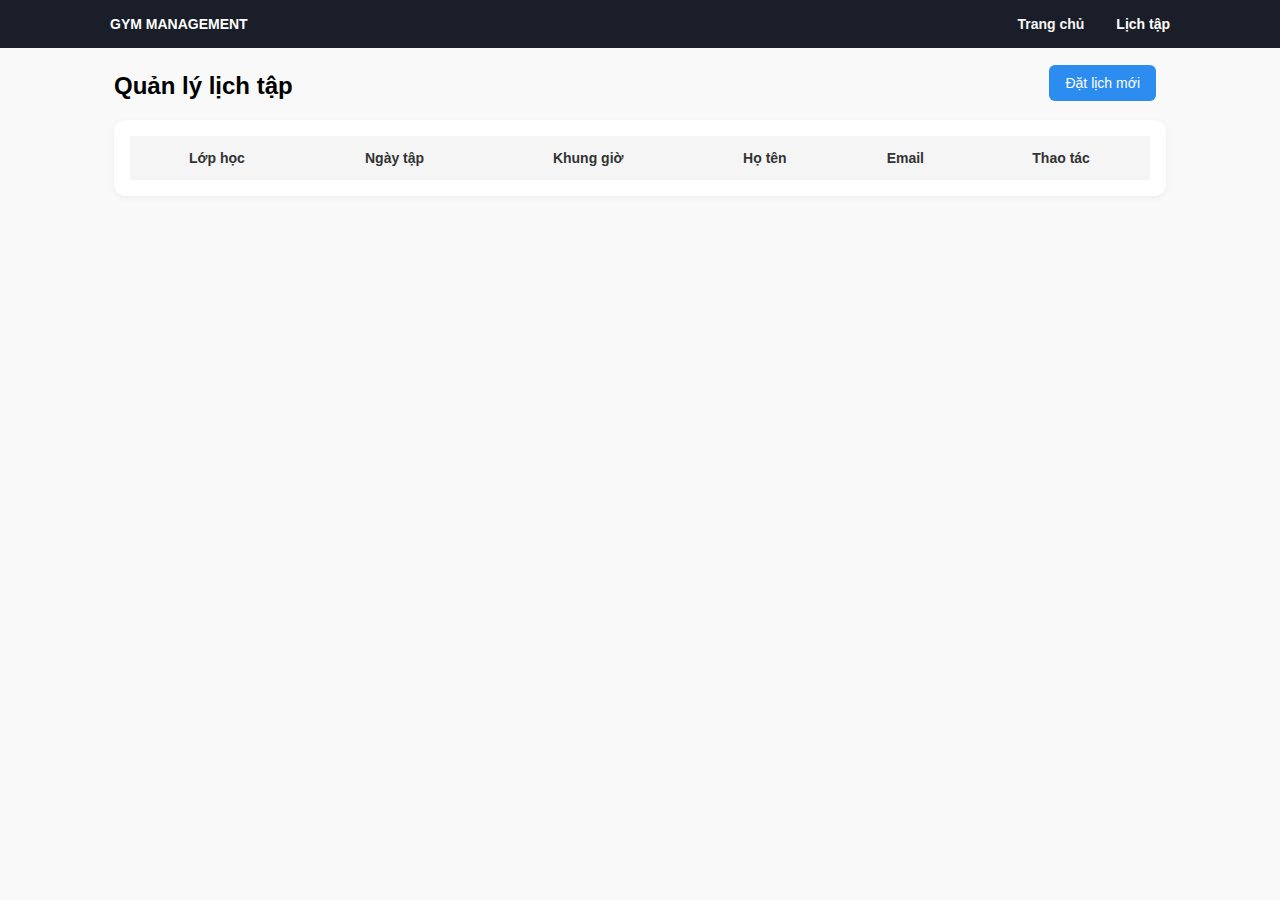
<file: booking page/index.html>
<!DOCTYPE html>
<html lang="vi">

<head>
    <meta charset="UTF-8">
    <meta name="viewport" content="width=device-width, initial-scale=1.0">
    <title>Quản lý lịch tập</title>
    <link rel="stylesheet" href="style.css">
</head>

<body>
    <nav>
        <div class="container">
            <p>GYM MANAGEMENT</p>
            <div class="navLinks">
                <p><a href="../home/index.html">Trang chủ</a></p>
                <p id="user_name"></p>
                <p>Lịch tập</p>
            </div>
        </div>
    </nav>

    <div class="container" id ="form_table">
        <h2>Quản lý lịch tập</h2>
        <button id="booking" onclick="showForm()">Đặt lịch mới</button>
        <div class="list">
            <table>
                <thead>
                    <tr>
                        <th>Lớp học</th>
                        <th>Ngày tập</th>
                        <th>Khung giờ</th>
                        <th>Họ tên</th>
                        <th>Email</th>
                        <th colspan="2">Thao tác</th>
                    </tr>
                </thead>
                <tbody>
                    
                    <!-- Dữ liệu sẽ được thêm vào đây -->
                </tbody>
            </table>
        </div>
        <footer>
            
        </footer>
    </div>
    <div id="overlay" style="display: none">
        <form id="buttonId">
            <h3>Đặt lịch mới</h3>
            <label for="class">Lớp học</label>
            <select id="class" required>
                <option>Chọn lớp học</option>
                <option value="Gym">Gym</option>
                <option value="Yoga">Yoga</option>
                <option value="Zumba">Zumba</option>
            </select>
            <label for="date">Ngày tập</label>
            <input type="date" id="date" required>
            <label for="time">Khung giờ</label>
            <select id="time" required>
                <option>Chọn khung giờ</option>
                <option value="6h-7h">6h-7h</option>
                <option value="7h-8h">7h-8h</option>
                <option value="8h-9h">8h-9h</option>
            </select>
            <label for="name">Họ tên</label>
            <input type="text" id="name" required>
            <label for="email">Email</label>
            <input type="email" id="email" required>
            <div style="display: flex; gap: 12px; justify-content: flex-end;">
                <button onclick="hide_form(event)">Hủy</button>
                <button id="change" onclick="inputDatabase(event)">Lưu</button>
            </div>
        </form>
    </div>
    <div id="modal_overlay" class="overlay" style="display: none">
        <div class="modal_delete">
          <p>Bạn có muốn xóa ?</p>
          <div id="btn">
            <button onclick="hideDelete()">Hủy</button>
            <button onclick="delete_index()">Có</button>
          </div>
        </div>
      </div>
      
    <script src="main.js"></script>
</body>

</html>
</file>
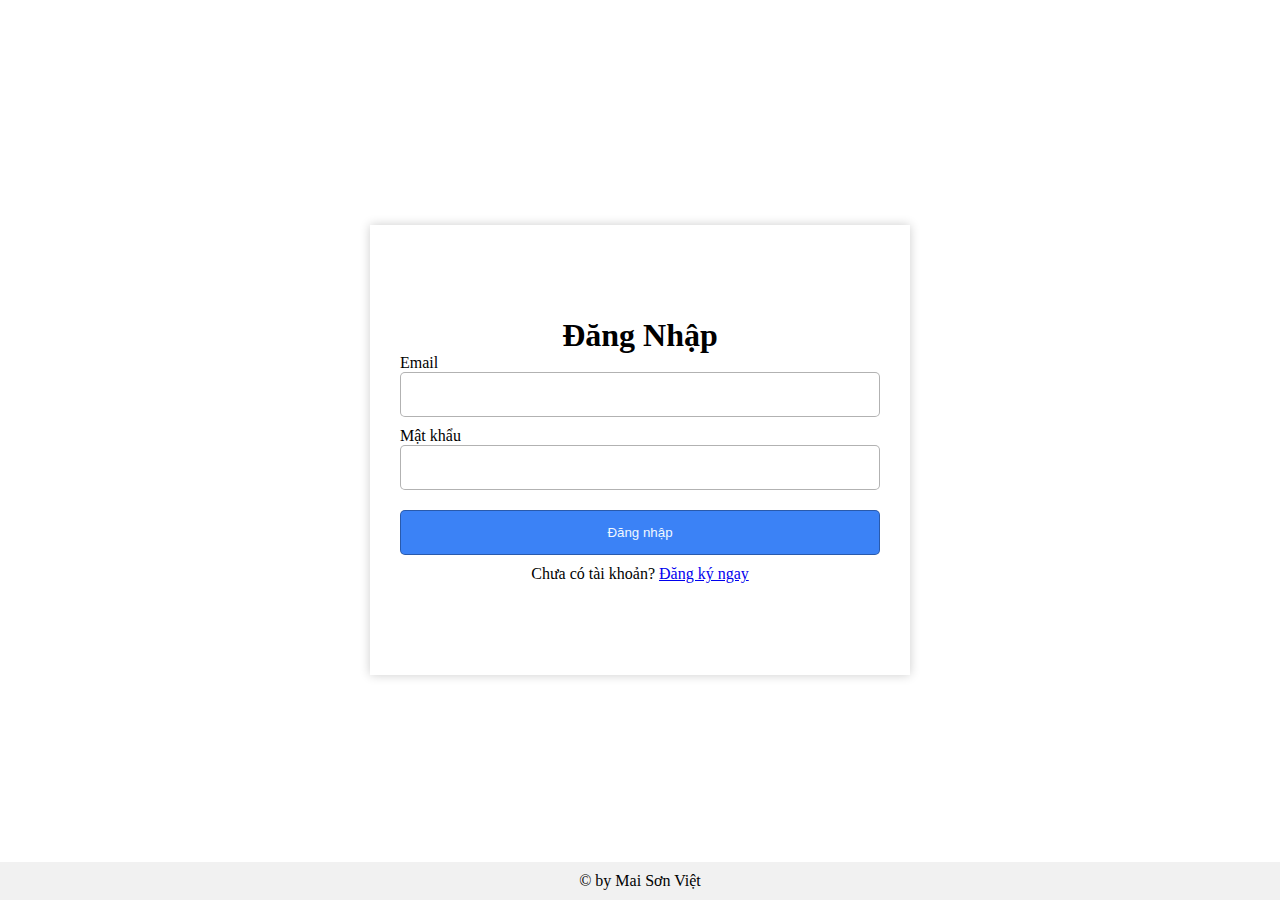
<file: home/index.html>
<!DOCTYPE html>
<html lang="en">

<head>
  <meta charset="UTF-8" />
  <meta name="viewport" content="width=device-width, initial-scale=1.0" />
  <title>Gym Management</title>
  <link rel="stylesheet" href="style.css" />
  <link rel="stylesheet" href="https://cdnjs.cloudflare.com/ajax/libs/font-awesome/6.7.2/css/all.min.css" />
</head>

<body>
  <nav>
    <div class="container">
      <p>GYM MANAGEMENT</p>
      <div class="navLinks">
        <p>Trang chủ</p>
        <p>Lịch tập</p>
        <p id ="name"></p>
      </div>
    </div>
  </nav>

  <div class="relative">
    <img src="banner.png" />
    <div class="absolute">
      <h2>Welcome to Our Gym</h2>
      <h3>Transform Your Body, Transform Your Life</h3>
      <button><a href="../booking page/index.html">Bắt đầu ngay</a></button>
    </div>
  </div>

  <div class="container">
    <h2 class="popular-title">Các lớp học phổ biến</h2>
    <div class="class-wrapper">
      <div class="class_gym">
        <img src="class1.jpg" />
        <div class="content">
          <h3>Gym</h3>
          <p>Tập luyện với các thiết bị hiện đại</p>
          <button>Đặt lịch</button>
        </div>
      </div>
      <div class="class_gym">
        <img src="class2.jpg" />
        <div class="content">
          <h3>Yoga</h3>
          <p>Thư giãn và cân bằng tâm trí</p>
          <button>Đặt lịch</button>
        </div>
      </div>
      <div class="class_gym">
        <img src="class3.png" />
        <div class="content">
          <h3>Zumba</h3>
          <p>Đốt cháy calories với những giai điệu nhảy sôi động</p>
          <button>Đặt lịch</button>
        </div>
      </div>
    </div>
  </div>

  <button onclick="logout()">ĐĂNG XUẤT</button>

  <footer>
    <div class="container">
      <div class="grid">
        <div class="child">
          <div class="title">
            <h3>Về chúng tôi</h3>
          </div>
          <p>Gym Management - Nơi bắt đầu hành fitness của mình với các trang thiết bị hiện đại và đội ngũ huấn luyện viên chuyên nghiệp. </p>
        </div>
        <div class="child">
          <div class="title">
            <h3>Liên hệ</h3>
          </div>
          <p>Email: contact@gym.com</p>
          <p>Phone: (123) 456-7890</p>
          <p>Địa chỉ: 123 Đường ABC, Thành phố XYZ</p>
        </div>
        <div class="child">
          <h3>Theo dõi chúng tôi</h3>
          <div class="social-media">
            <p><i class="fa-brands fa-facebook"></i> Facebook</p>
            <p><i class="fa-brands fa-instagram"></i> Instagram</p>
            <p><i class="fa-brands fa-x-twitter"></i> Twitter</p>
          </div>
        </div>
      </div>
      <div class="copyright">
        <p>&copy; 2024 Gym Management. All rights reserved.</p>
      </div>
    </div>
  </footer>
  <script src="main.js"></script>
</body>

</html>
</file>
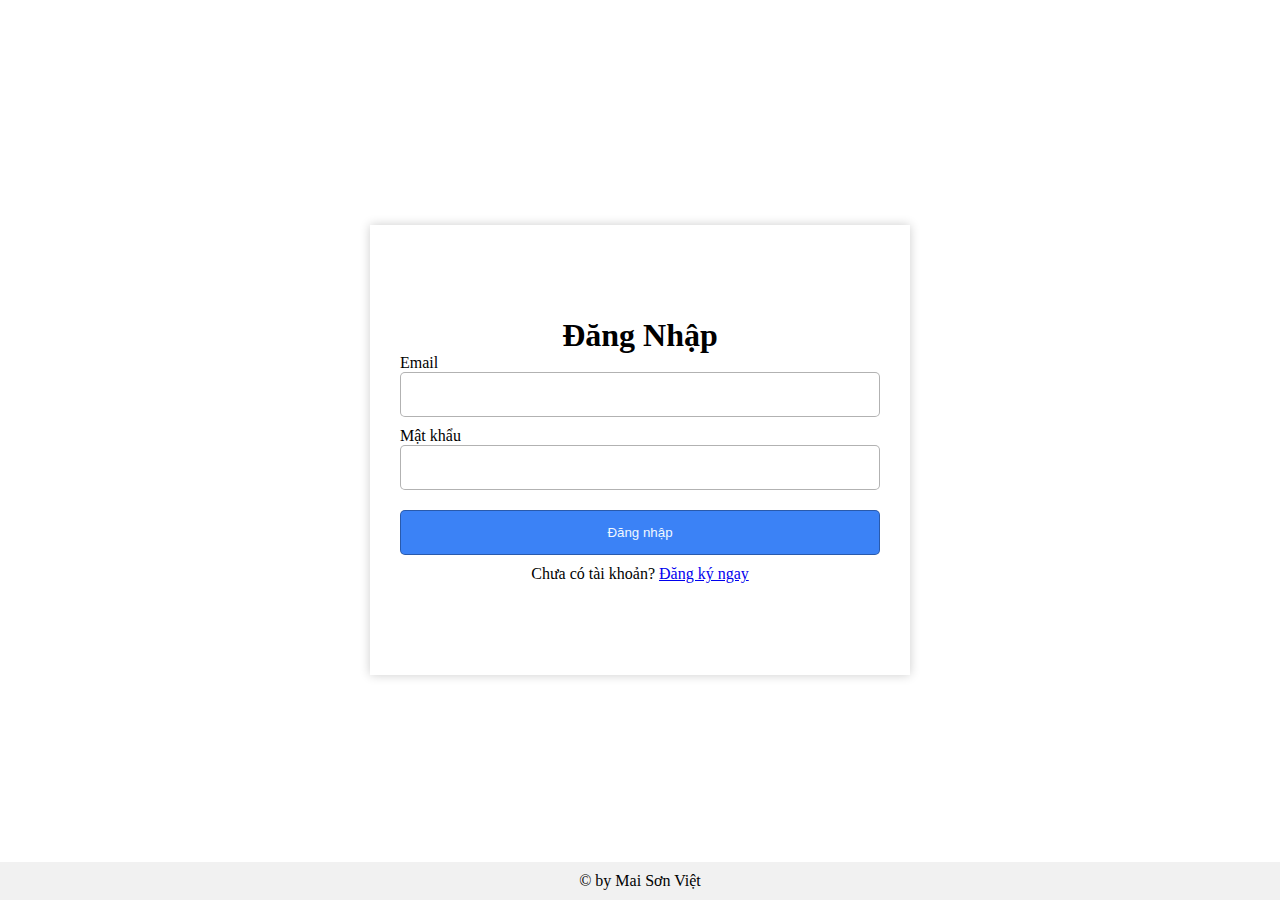
<file: loggin/index.html>
<!DOCTYPE html>
<html lang="en">
<head>
    <meta charset="UTF-8">
    <meta name="viewport" content="width=device-width, initial-scale=1.0">
    <title>Document</title>
    <link rel="stylesheet" href="style.css">
</head>
<body>
    <form onsubmit="check_login(event)">
        <h1>Đăng Nhập</h1>
        <label for="email">Email</label>
        <input type="email" id="email" required>
        <label for="password">Mật khẩu</label>
        <input type="password" id="password" required>
        <button>Đăng nhập</button>
        <p>Chưa có tài khoản? <a href="../register/index.html">Đăng ký ngay</a></p>
    </form>
    <footer>
        &copy by Mai Sơn Việt
    </footer>
    <script src="main.js"></script>
</body>
</html>
</file>
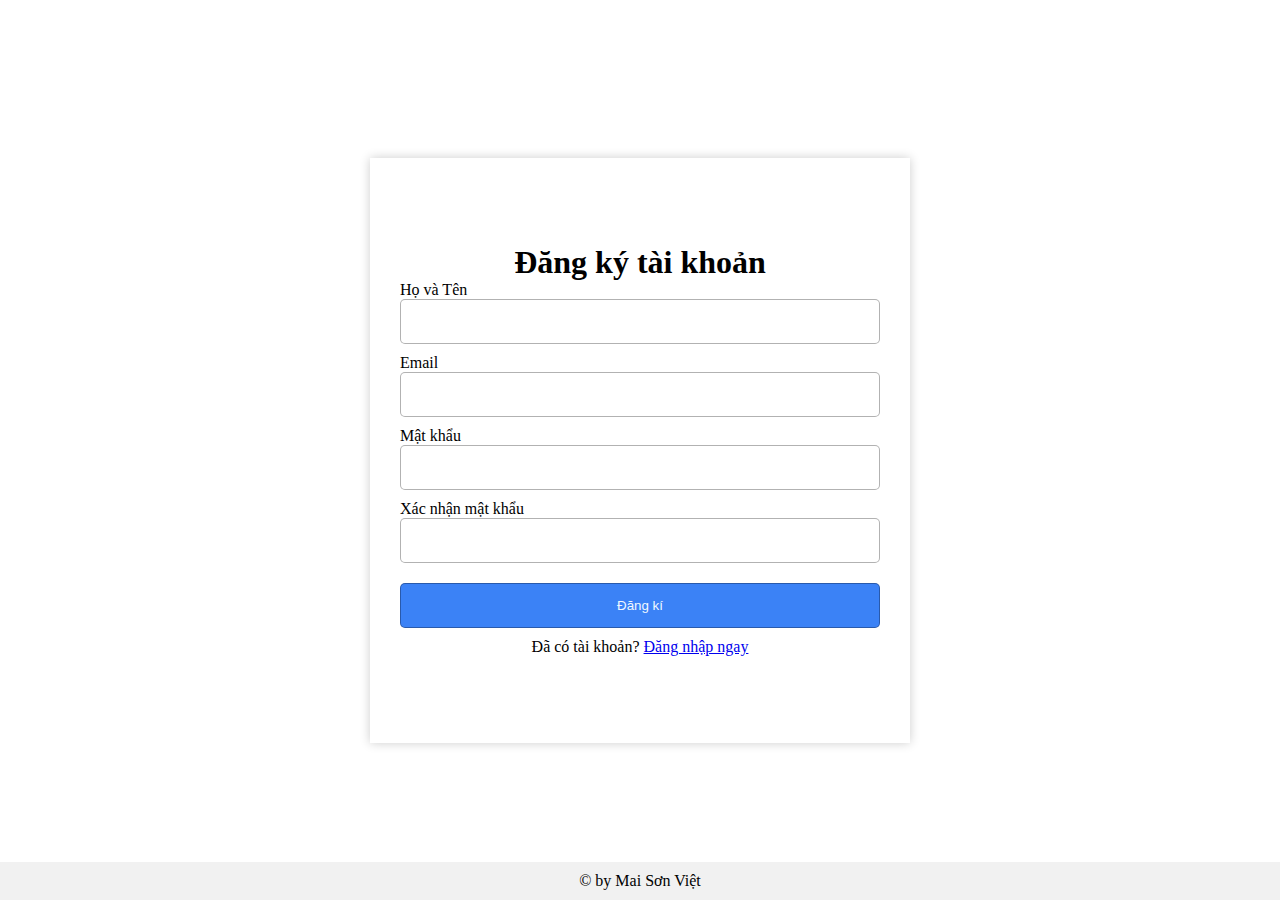
<file: register/index.html>
<!DOCTYPE html>
<html lang="en">
<head>
    <meta charset="UTF-8">
    <meta name="viewport" content="width=device-width, initial-scale=1.0">
    <title>Document</title>
    <link href="https://cdn.jsdelivr.net/npm/bootstrap@5.3.5/dist/css/bootstrap.min.css" rel="stylesheet" integrity="sha384-SgOJa3DmI69IUzQ2PVdRZhwQ+dy64/BUtbMJw1MZ8t5HZApcHrRKUc4W0kG879m7" crossorigin="anonymous">
    <link rel="stylesheet" href="style.css">
</head>
<body>
    <form onsubmit="check_register(event)">
        <h1>Đăng ký tài khoản</h1>
        <label for="username">Họ và Tên</label>
        <input type="text" id="username" required>
        <label for="email">Email</label>
        <input type="email" id="email" required>
        <label for="password">Mật khẩu</label>
        <input type="password" id="password" required>
        <label for="comfirm-password">Xác nhận mật khẩu</label>
        <input type="password" id="confirm-password" required>
        <button>Đăng kí</button>
        <p>Đã có tài khoản? <a href="../loggin/index.html">Đăng nhập ngay</a></p>
    </form>
    <footer>
        &copy by Mai Sơn Việt
    </footer>
    <script src="main.js"></script>
</body>
</html>
</file>
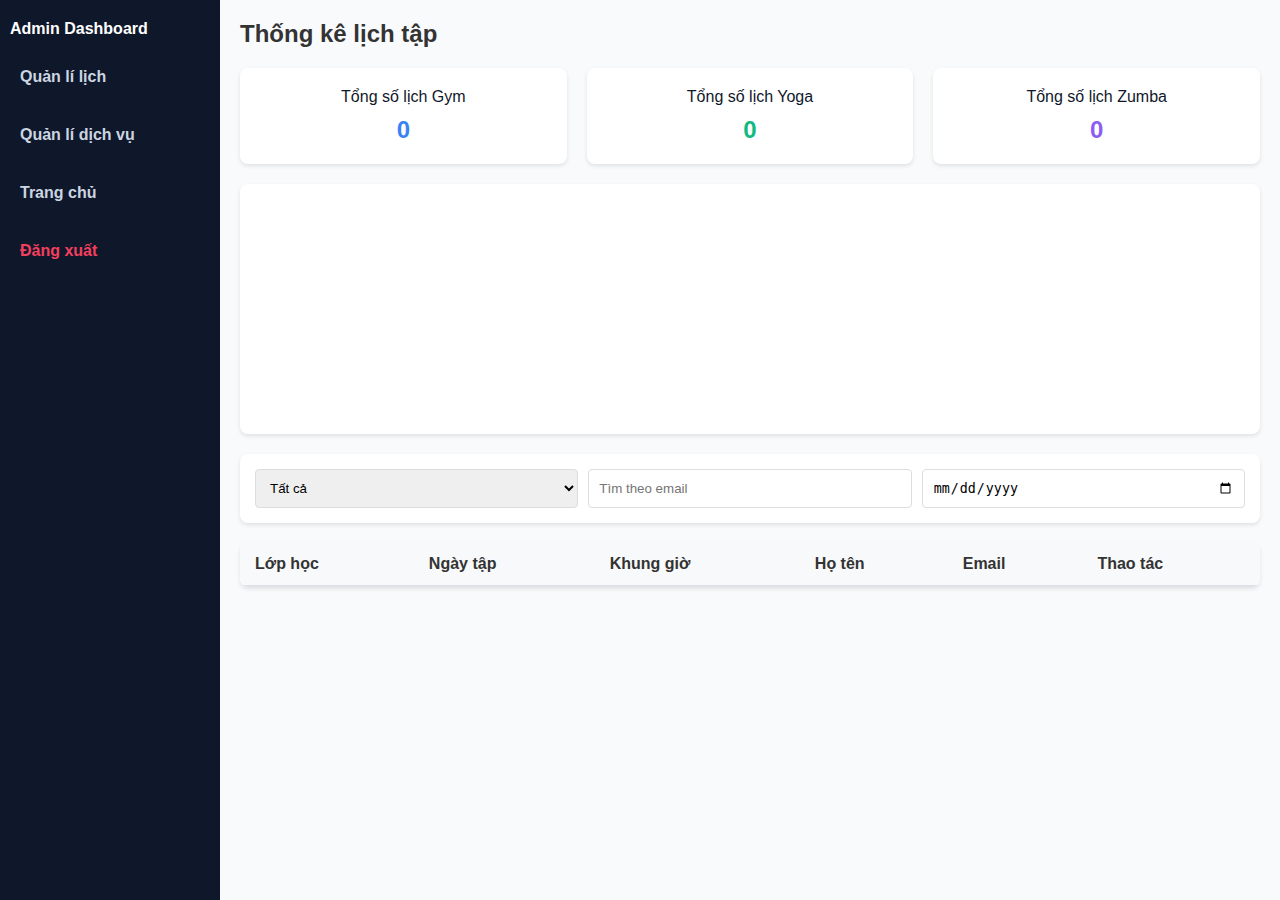
<file: admin/admin_service/index.html>
<!DOCTYPE html>
<html lang="en">
<head>
    <meta charset="UTF-8">
    <meta name="viewport" content="width=device-width, initial-scale=1.0">
    <title>Quản lý Dịch vụ</title>
    <link rel="stylesheet" href="style.css">
</head>
<body>
    <div class="admin-layout">
        <div class="sidebar">
            <div class="sidebar-top">
                Admin Dashboard
                <a href="../admin_service/index.html">
                    <div class="navLinks">Quản lí lịch</div>
                </a>
                <a href="../admin_statistics/index.html">
                    <div class="navLinks">Quản lí dịch vụ</div>
                </a>
                <a href="/home/index.html">
                    <div class="navLinks">Trang chủ</div>
                </a>
                <div class="logout" onclick="logout()">Đăng xuất</div>
            </div>
        </div>
        <div class="main-content">
            <h2>Thống kê lịch tập</h2>
            <div class="stats-cards">
                <div class="stat-card">Tổng số lịch Gym<br><span class="stat-gym">0</span></div>
                <div class="stat-card">Tổng số lịch Yoga<br><span class="stat-yoga">0</span></div>
                <div class="stat-card">Tổng số lịch Zumba<br><span class="stat-zumba">0</span></div>
            </div>
            <div class="chart-placeholder">
                <!-- Biểu đồ sẽ được tích hợp ở đây -->
                
            </div>
            <div class="filter-section">
                <select id="classFilter">
                  <option>Tất cả</option>
                  <option>Gym</option>
                  <option>Yoga</option>
                  <option>Zumba</option>
                </select>
                <input type="text" id="emailFilter" placeholder="Tìm theo email">
                <input type="date" id="dateFilter">
              </div>
              
            <table class="data-table">
                <thead>
                    <tr>
                        <th>Lớp học</th>
                        <th>Ngày tập</th>
                        <th>Khung giờ</th>
                        <th>Họ tên</th>
                        <th>Email</th>
                        <th>Thao tác</th>
                    </tr>
                </thead>
                <tbody>
                    
                </tbody>
            </table>
        </div>
        <div id="overlay" style="display: none">
            <form id="buttonId" onsubmit="inputDatabase(event)">
                <h3>Đặt lịch mới</h3>
                <label for="class">Lớp học</label>
                <select id="class" required>
                    <option>Chọn lớp học</option>
                    <option value="Gym">Gym</option>
                    <option value="Yoga">Yoga</option>
                    <option value="Zumba">Zumba</option>
                </select>
                <label for="date">Ngày tập</label>
                <input type="date" id="date" required>
                <label for="time">Khung giờ</label>
                <select id="time" required>
                    <option>Chọn khung giờ</option>
                    <option value="6h-7h">6h-7h</option>
                    <option value="7h-8h">7h-8h</option>
                    <option value="8h-9h">8h-9h</option>
                </select>
                <label for="name">Họ tên</label>
                <input type="text" id="name" required>
                <label for="email">Email</label>
                <input type="email" id="email" required>
                <div style="display: flex; gap: 12px; justify-content: flex-end;">
                    <button onclick="hide_form(event)">Hủy</button>
                    <button type="submit" id="change">Lưu</button>
                </div>
            </form>
        </div>
    <script src="main.js"></script>
</body>
</html>
</file>
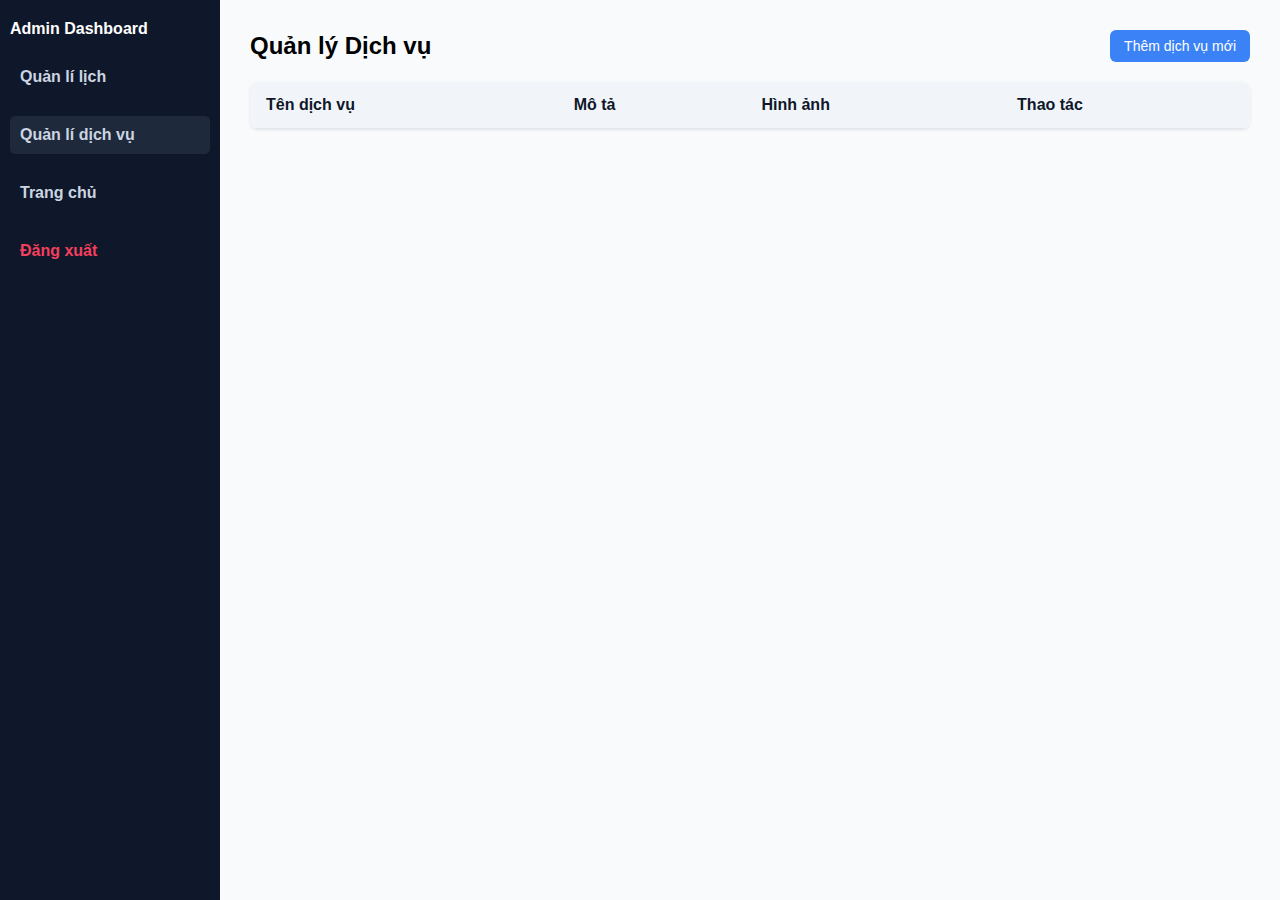
<file: admin/admin_statistics/index.html>
<!DOCTYPE html>
<html lang="en">
<head>
  <meta charset="UTF-8" />
  <meta name="viewport" content="width=device-width, initial-scale=1.0"/>
  <title>Quản lý Dịch vụ</title>
  <link rel="stylesheet" href="style.css" />
</head>
<body>
  <div class="admin-layout">
    <div class="sidebar">
      <div class="sidebar-top">
        Admin Dashboard
        <a href="../admin_service/index.html">
          <div class="navLinks">Quản lí lịch</div>
        </a>
        <a href="../admin_statistics/index.html">
          <div class="navLinks active">Quản lí dịch vụ</div>
        </a>
        <a href="/home/index.html">
          <div class="navLinks">Trang chủ</div>
        </a>
        <div class="logout" onclick="logout()">Đăng xuất</div>
      </div>
    </div>

    <div class="main-content">
      <div class="header">
        <h2>Quản lý Dịch vụ</h2>
        <button class="add-btn">Thêm dịch vụ mới</button>
      </div>
      <table class="service-table">
        <thead>
          <tr>
            <th>Tên dịch vụ</th>
            <th>Mô tả</th>
            <th>Hình ảnh</th>
            <th colspan="2">Thao tác</th>
          </tr>
        </thead>
        <tbody></tbody>
      </table>
    </div>
  </div>

  <!-- Modal Thêm/Sửa -->
  <div class="modal service-modal hidden">
    <div class="modal-content">
      <h3 class="modal-title">Thêm dịch vụ mới</h3>
      <input type="text" id="serviceName" placeholder="Tên dịch vụ" />
      <textarea id="serviceDesc" placeholder="Mô tả dịch vụ"></textarea>
      <input type="text" id="serviceImage" placeholder="Đường link online" />
      <div class="modal-actions">
        <button id="saveServiceBtn">Lưu</button>
        <button class="close-modal">Hủy</button>
      </div>
    </div>
  </div>

  <!-- Modal Xác nhận Xóa -->
  <div class="modal confirm-modal hidden">
    <div class="modal-content">
      <p>Bạn có chắc chắn muốn xóa dịch vụ này không?</p>
      <div class="modal-actions">
        <button id="confirmDelete">Xóa</button>
        <button class="close-modal">Hủy</button>
      </div>
    </div>
  </div>

  <script src="main.js"></script>
</body>
</html>
</file>
<file: booking page/style.css>
* {
  margin: 0;
  padding: 0;
  box-sizing: border-box;
  font-family: Arial, sans-serif;
}

body {
  width: 100%;
  height: auto;
  background-color: #f9f9f9;
}

/* Container chính */
.container {
  max-width: 1100px;
  margin: auto;
  padding: 24px;
}

/* Navbar */
nav {
  background-color: #1a1e29;
  padding: 16px 0;
  border-bottom: none;
}

nav .container {
  display: flex;
  justify-content: space-between;
  align-items: center;
  padding: 0 20px;
}

nav p {
  color: white;
  font-weight: bold;
  font-size: 14px;
}

.navLinks {
  display: flex;
  gap: 16px;
}

.navLinks p {
  color: white;
  cursor: pointer;
  font-size: 14px;
}

a {
  text-decoration: none;
  color: #f5f5f5;
}

/* Header + nút */
.container h2 {
  font-size: 24px;
  font-weight: bold;
  margin-bottom: 20px;
  color: #000;
}

#booking {
  background-color: #2d8cf0;
  color: white;
  border: none;
  padding: 10px 16px;
  border-radius: 6px;
  cursor: pointer;
  font-size: 14px;
  float: right;
  margin-top: -55px;
}

/* Danh sách bảng */
.list {
  background-color: #ffffff;
  border-radius: 12px;
  padding: 16px;
  margin-top: 20px;
  box-shadow: 0 2px 6px rgba(0, 0, 0, 0.05);
}

table {
  width: 100%;
  border-collapse: separate;
  border-spacing: 0;
  text-align: center;
}

table thead {
  background-color: #f5f5f5;
  border-radius: 8px;
}

table th {
  padding: 14px 12px;
  font-weight: 600;
  font-size: 14px;
  color: #333;
  text-align: center;
}

button {
  background-color: #2d8cf0;
  color: white;
  border: none;
  padding: 10px 16px;
  border-radius: 6px;
  margin: 10px;
}

table td {
  padding: 14px 12px;
  font-size: 14px;
  color: #333;
}

footer {
  text-align: center;
}

/* Overlay nền xám mờ */
#overlay {
  display: none;
  position: fixed;
  top: 0;
  left: 0;
  width: 100%;
  height: 100%;
  background-color: rgba(87, 83, 83, 0.6); /* nền mờ */
  backdrop-filter: blur(2px); /* làm mờ nền */
  z-index: 999;
  display: flex;
  align-items: center;
  justify-content: center;
}

#modal_overlay {
  display:none;
  position: fixed;
  top: 0;
  left: 0;
  width: 100%;
  height: 100%;
  background-color: rgba(87, 83, 83, 0.6);
  backdrop-filter: blur(2px);
  z-index: 999;
  display: flex;
  text-align: center;
  align-items: center;
  justify-content: center;
}

.modal_delete {
  background-color: white;
  padding: 24px;
  border-radius: 12px;
  box-shadow: 0 4px 12px rgba(0, 0, 0, 0.1);
  width: 300px;
  font-size: 16px;
}
#btn{
  justify-content: center;
}

/* Form đặt lịch */
#buttonId {
  background-color: white;
  color: black;
  border-radius: 12px;
  padding: 24px;
  width: 400px;
  display: flex;
  flex-direction: column;
  gap: 12px;
  box-shadow: 0 4px 12px rgba(0, 0, 0, 0.1);
}

#buttonId h3 {
  margin-bottom: 10px;
  font-size: 20px;
  text-align: center;
}

/* Input và select trong form */
#buttonId label {
  font-weight: bold;
  font-size: 14px;
}

#buttonId select,
#buttonId input {
  padding: 8px;
  border: 1px solid #ccc;
  border-radius: 6px;
  font-size: 14px;
}

/* Nút trong form */
#buttonId button {
  padding: 10px 16px;
  font-size: 14px;
  border-radius: 6px;
  border: none;
  cursor: pointer;
}

#buttonId button[type="submit"] {
  background-color: #2d8cf0;
  color: white;
}
</file>
<file: loggin/style.css>
* {
    margin: 0;
    padding: 0;
    box-sizing: border-box;
  }
  
body{
    height: 100vh;
    display: flex;
    justify-content: center;
    align-items: center;
    form{
        display:flex;
        flex-direction:column;
        justify-content:center;
        width:60vh;
        height: 50vh;
        padding:30px;
        box-shadow: 0px 0px 10px 0px rgba(0,0,0,0.2);
    }
    button{
        border-radius: 5px;
        height: 5vh;
        width: 100%;
        margin: 10px 0px;
        background-color: rgb(59, 130, 246);
        color:aliceblue;
        border:1px solid rgb(0, 0, 0,0.3);
    }
    input{
        margin-bottom: 10px;
        height:5vh;
        width:100%;
        border-radius: 5px;
        border:1px solid rgb(0, 0, 0,0.3);
    }
    h1,p{
        text-align: center;
    }
    footer{
        position: absolute;
        bottom: 0;
        left: 0;
        right: 0;
        text-align: center;
        padding: 10px;
        background-color: #f1f1f1;
    }
}
</file>
<file: register/style.css>
* {
    margin: 0;
    padding: 0;
    box-sizing: border-box;
  }
  
body{
    height: 100vh;
    display: flex;
    justify-content: center;
    align-items: center;
    form{
        display:flex;
        flex-direction:column;
        justify-content:center;
        width:60vh;
        height: 65vh;
        padding:30px;
        box-shadow: 0px 0px 10px 0px rgba(0,0,0,0.2);
    }
    button{
        border-radius: 5px;
        height: 5vh;
        width: 100%;
        margin: 10px 0px;
        background-color: rgb(59, 130, 246);
        color:aliceblue;
        border:1px solid rgb(0, 0, 0,0.3);
    }
    input{
        margin-bottom: 10px;
        height:5vh;
        width:100%;
        border-radius: 5px;
        border:1px solid rgb(0, 0, 0,0.3);
    }
    h1,p{
        text-align: center;
    }
    footer{
        position: absolute;
        bottom: 0;
        left: 0;
        right: 0;
        text-align: center;
        padding: 10px;
        background-color: #f1f1f1;
    }

}
</file>
<file: home/style.css>
/* RESET */
* {
    margin: 0;
    padding: 0;
    box-sizing: border-box;
  }
  
  body {
    font-family: Arial, sans-serif;
    background-color: #f3f4f6;
    color: #1f2937;
  }
  
  /* NAVIGATION */
  nav {
    background-color: #1f2937;
    color: #fff;
    padding: 20px 0;
  }
  
  nav .container {
    max-width: 1200px;
    margin: auto;
    padding: 0 20px;
    display: flex;
    justify-content: space-between;
    align-items: center;
  }
  
  .navLinks {
    display: flex;
    gap: 30px;
  }
  
  .navLinks p {
    cursor: pointer;
    transition: color 0.3s;
  }
  
  .navLinks p:hover {
    color: #60a5fa;
  }
  
  /* BANNER */
  .relative {
    position: relative;
  }
  
  .relative img {
    width: 100%;
    max-height: 500px;
    object-fit: cover;
  }
  
  .absolute {
    position: absolute;
    top: 50%;
    left: 50%;
    transform: translate(-50%, -50%);
    text-align: center;
    color: #fff;
  }
  
  .absolute h2 {
    font-size: 48px;
    font-weight: bold;
    margin-bottom: 10px;
  }
  
  .absolute h3 {
    font-size: 24px;
    margin-bottom: 20px;
  }
  
  .absolute button {
    background-color: #3b82f6;
    color: white;
    border: none;
    padding: 12px 24px;
    font-size: 16px;
    border-radius: 8px;
    cursor: pointer;
    transition: background-color 0.3s;
  }
  
  .absolute button:hover {
    background-color: #2563eb;
  }
  
  /* CONTAINER */
  .container {
    max-width: 1200px;
    margin: 40px auto;
    padding: 0 20px;
  }
  
  /* TITLE */
  .popular-title {
    text-align: center;
    font-size: 28px;
    font-weight: bold;
    margin-bottom: 30px;
  }
  
  /* CLASSES */
  .class-wrapper {
    display: flex;
    justify-content: space-between;
    flex-wrap: wrap;
    gap: 20px;
  }
  
  .class_gym {
    background-color: white;
    width: calc(33.333% - 13.33px);
    border-radius: 10px;
    box-shadow: 0 4px 10px rgba(0, 0, 0, 0.1);
    overflow: hidden;
    transition: transform 0.3s;
  }
  
  .class_gym:hover {
    transform: translateY(-5px);
  }
  
  .class_gym img {
    width: 100%;
    height: 200px;
    object-fit: cover;
  }
  
  .class_gym .content {
    padding: 20px;
  }
  
  .class_gym h3 {
    font-size: 20px;
    margin-bottom: 10px;
  }
  
  .class_gym p {
    font-size: 14px;
    margin-bottom: 15px;
  }
  
  .class_gym button {
    background-color: #3b82f6;
    color: white;
    border: none;
    padding: 8px 16px;
    border-radius: 6px;
    cursor: pointer;
    transition: background-color 0.3s;
  }
  
  .class_gym button:hover {
    background-color: #2563eb;
  }
  
  /* LOGOUT BUTTON */
  button[onclick="logout()"] {
    display: block;
    margin: 40px auto;
    background-color: #ef4444;
    color: white;
    border: none;
    padding: 12px 24px;
    font-size: 16px;
    border-radius: 6px;
    cursor: pointer;
    transition: background-color 0.3s;
  }
  
  a {
    text-decoration: none;
    color: #f5f5f5;
  }

  button[onclick="logout()"]:hover {
    background-color: #dc2626;
  }
  
  /* FOOTER */
  footer {
    background-color: #111827;
    color: white;
    padding: 40px 20px;
  }
  
  footer .container {
    max-width: 1200px;
    margin: auto;
  }
  
  footer .grid {
    display: grid;
    grid-template-columns: repeat(auto-fit, minmax(250px, 1fr));
    gap: 30px;
  }
  
  footer .title h3 {
    margin-bottom: 12px;
  }
  
  footer p {
    font-size: 14px;
    margin-bottom: 8px;
    line-height: 1.6;
  }
  
  footer .social-media p {
    display: flex;
    align-items: center;
    gap: 10px;
  }
  
  footer .copyright {
    margin-top: 30px;
    text-align: center;
    font-size: 14px;
    color: #9ca3af;
  }
</file>
<file: admin/admin_service/style.css>
/* Reset và cơ bản */
* {
    margin: 0;
    padding: 0;
    box-sizing: border-box;
}

body {
    font-family: Arial, sans-serif;
    background-color: #1e1e1e;
    height: 100vh;
    overflow: hidden;
}

html {
    scroll-behavior: smooth;
}

/* Layout */
.admin-layout {
    display: flex;
    height: 100vh;
}

/* Sidebar */
.sidebar {
    width: 220px;
    background-color: #0f172a;
    color: white;
    height: 100vh;
    padding: 20px 10px;
    display: flex;
    flex-direction: column;
    justify-content: space-between;
    font-weight: bold;
    position: sticky;
    top: 0;
    left: 0;
    overflow-y: auto;
}

.sidebar-top {
    display: flex;
    flex-direction: column;
    gap: 20px;
    flex-grow: 1;
    overflow-y: auto;
    padding-bottom: 20px;
}

.navLinks {
    background-color: transparent;
    padding: 10px;
    cursor: pointer;
    color: #cbd5e1;
    border-radius: 5px;
    transition: background-color 0.2s;
}

.navLinks:hover {
    background-color: #1e293b;
}

a {
    color: #cbd5e1;
    text-decoration: none;
}

.logout {
    color: #f43f5e;
    cursor: pointer;
    padding: 10px;
    border-radius: 5px;
}

/* Main content */
.main-content {
    flex: 1;
    padding: 20px;
    background-color: #f8fafc;
    color: #0f172a;
    overflow-y: auto;
    height: 100vh;
}

.main-content h2 {
    color: #333;
    margin-bottom: 20px;
    font-size: 24px;
    font-weight: 600;
}

/* Stats cards */
.stats-cards {
    display: flex;
    gap: 20px;
    margin-bottom: 20px;
}

.stat-card {
    background-color: white;
    border-radius: 8px;
    padding: 20px;
    flex: 1;
    box-shadow: 0 2px 4px rgba(0,0,0,0.1);
    text-align: center;
}

.stat-card span {
    display: block;
    font-size: 24px;
    font-weight: bold;
    margin-top: 10px;
}

.stat-gym {
    color: #3b82f6;
}

.stat-yoga {
    color: #10b981;
}

.stat-zumba {
    color: #8b5cf6;
}

/* Chart */
.chart-placeholder {
    background-color: white;
    padding: 20px;
    margin-bottom: 20px;
    border-radius: 8px;
    height: 250px;
    box-shadow: 0 2px 4px rgba(0,0,0,0.1);
    display: flex;
    justify-content: center;
    align-items: flex-end;
    gap: 40px;
}

.bar-gym {
    background-color: #3b82f6;
    width: 60px;
    border-radius: 5px 5px 0 0;
    transition: height 0.5s ease;
}

.bar-yoga {
    background-color: #10b981;
    width: 60px;
    border-radius: 5px 5px 0 0;
    transition: height 0.5s ease;
}

.bar-zumba {
    background-color: #8b5cf6;
    width: 60px;
    border-radius: 5px 5px 0 0;
    transition: height 0.5s ease;
}

/* Filter */
.filter-section {
    background-color: white;
    padding: 15px;
    border-radius: 8px;
    margin-bottom: 20px;
    box-shadow: 0 2px 4px rgba(0,0,0,0.1);
    display: flex;
    gap: 10px;
}

.filter-section select,
.filter-section input {
    padding: 10px;
    border: 1px solid #ddd;
    border-radius: 4px;
    flex: 1;
}

/* Table */
.data-table {
    width: 100%;
    border-collapse: collapse;
    background-color: white;
    border-radius: 8px;
    overflow: hidden;
    box-shadow: 0 2px 4px rgba(0,0,0,0.1);
}

.data-table th {
    background-color: #f8f9fa;
    padding: 12px 15px;
    text-align: left;
    font-weight: 600;
    color: #333;
    border-bottom: 2px solid #dee2e6;
    position: sticky;
    top: 0;
}

.data-table td {
    padding: 12px 15px;
    border-bottom: 1px solid #dee2e6;
    color: #555;
}

.data-table tr:last-child td {
    border-bottom: none;
}

/* Buttons */
.btn {
    padding: 6px 12px;
    border: none;
    border-radius: 4px;
    cursor: pointer;
    font-size: 14px;
    margin-right: 5px;
}

.btn-edit {
    background-color: #ffc107;
    color: #212529;
}

.btn-danger {
    background-color: #dc3545;
    color: white;
}

/* Pagination */
.pagination {
    display: flex;
    justify-content: center;
    margin-top: 20px;
    gap: 5px;
}

.page-btn {
    padding: 8px 12px;
    border: 1px solid #ddd;
    background-color: white;
    border-radius: 4px;
    cursor: pointer;
}

.page-btn.active {
    background-color: #3b82f6;
    color: white;
    border-color: #3b82f6;
}

.page-btn:hover:not(.active) {
    background-color: #f1f1f1;
}

/* Overlay form */
#overlay {
    position: fixed;
    top: 0;
    left: 0;
    right: 0;
    bottom: 0;
    background-color: rgba(0, 0, 0, 0.5);
    display: none;
    align-items: center;
    justify-content: center;
    z-index: 1000;
}

#buttonId {
    background-color: white;
    padding: 30px;
    border-radius: 8px;
    width: 450px;
    max-width: 90%;
    box-shadow: 0 4px 8px rgba(0,0,0,0.2);
}

#buttonId h3 {
    margin-bottom: 20px;
    color: #333;
    font-size: 20px;
}

#buttonId label {
    display: block;
    margin-bottom: 8px;
    font-weight: 600;
    color: #555;
}

#buttonId select,
#buttonId input {
    width: 100%;
    padding: 10px;
    margin-bottom: 20px;
    border: 1px solid #ddd;
    border-radius: 4px;
    font-size: 14px;
}

#buttonId button {
    padding: 10px 20px;
    border: none;
    border-radius: 4px;
    cursor: pointer;
    font-size: 14px;
    transition: background-color 0.2s;
}

#buttonId button[type="button"] {
    background-color: #f1f1f1;
    color: #333;
}

#buttonId button[type="submit"] {
    background-color: #3b82f6;
    color: white;
}

#buttonId button[type="button"]:hover {
    background-color: #e0e0e0;
}

#buttonId button[type="submit"]:hover {
    background-color: #2563eb;
}

/* Scrollbar */
::-webkit-scrollbar {
    width: 8px;
}

::-webkit-scrollbar-track {
    background: #f1f1f1;
    border-radius: 10px;
}

::-webkit-scrollbar-thumb {
    background: #c1c1c1;
    border-radius: 10px;
}

::-webkit-scrollbar-thumb:hover {
    background: #a8a8a8;
}
</file>
<file: admin/admin_statistics/style.css>
/* ===== BASE & RESET ===== */
* {
    margin: 0;
    padding: 0;
    box-sizing: border-box;
}

body {
    font-family: Arial, sans-serif;
    background-color: #1e1e1e;
}

a {
    color: #cbd5e1;
    text-decoration: none;
}

::placeholder {
    color: #999;
    opacity: 1;
}

/* ===== LAYOUT ===== */
.admin-layout {
    display: flex;
}

.sidebar {
    width: 220px;
    background-color: #0f172a;
    color: white;
    height: 100vh;
    padding: 20px 10px;
    display: flex;
    flex-direction: column;
    justify-content: space-between;
    font-weight: bold;
}

.main-content {
    flex: 1;
    background-color: #f8fafc;
    padding: 30px;
    min-height: 100vh;
}

/* ===== SIDEBAR COMPONENTS ===== */
.sidebar-top {
    display: flex;
    flex-direction: column;
    gap: 20px;
}

.navLinks {
    background-color: transparent;
    padding: 10px;
    cursor: pointer;
    color: #cbd5e1;
    border-radius: 5px;
    transition: background-color 0.2s;
}

.navLinks:hover,
.navLinks.active {
    background-color: #1e293b;
}

.navLinks.active {
    font-weight: bold;
}

.logout {
    color: #f43f5e;
    cursor: pointer;
    padding: 10px;
    border-radius: 5px;
}

/* ===== MAIN CONTENT ===== */
.header {
    display: flex;
    justify-content: space-between;
    align-items: center;
    margin-bottom: 20px;
}

.add-btn {
    background-color: #3b82f6;
    color: white;
    padding: 8px 14px;
    border: none;
    border-radius: 6px;
    cursor: pointer;
    font-size: 14px;
    transition: background-color 0.2s;
}

.add-btn:hover {
    background-color: #2563eb;
}

/* ===== TABLE STYLES ===== */
.service-table {
    width: 100%;
    border-collapse: collapse;
    background-color: white;
    border-radius: 8px;
    overflow: hidden;
    box-shadow: 0 1px 3px rgba(0, 0, 0, 0.1);
}

.service-table th,
.service-table td {
    padding: 14px 16px;
    border-bottom: 1px solid #e2e8f0;
    text-align: left;
}

.service-table th {
    background-color: #f1f5f9;
    font-weight: 600;
    color: #0f172a;
}

.service-table td:nth-last-child(2),
.service-table td:last-child {
    padding: 8px;
    text-align: center;
}
/* Thêm vào phần TABLE STYLES */
.service-table img {
    width: 50px;
    height: 50px;
    object-fit: cover;
    border-radius: 4px;
    display: block;
    margin: 0 auto;
}
/* ===== TABLE BUTTONS ===== */
.service-table .edit-btn,
.service-table .delete-btn {
    padding: 6px 12px;
    border-radius: 4px;
    font-size: 13px;
    cursor: pointer;
    border: none;
    margin: 2px;
    transition: all 0.2s;
    color: white;
}

.service-table .edit-btn {
    background-color: #f59e0b;
}

.service-table .edit-btn:hover {
    background-color: #d97706;
}

.service-table .delete-btn {
    background-color: #ef4444;
}

.service-table .delete-btn:hover {
    background-color: #dc2626;
}

/* ===== MODAL STYLES ===== */
.modal {
    position: fixed;
    top: 0;
    left: 0;
    width: 100%;
    height: 100%;
    background: rgba(0, 0, 0, 0.5);
    display: flex;
    justify-content: center;
    align-items: center;
    z-index: 1000;
}

.modal.hidden {
    display: none;
}

.modal-content {
    background: white;
    padding: 25px;
    border-radius: 10px;
    width: 350px;
    box-shadow: 0 4px 20px rgba(0, 0, 0, 0.15);
}

.modal-title {
    font-size: 18px;
    font-weight: bold;
    color: #333;
    margin-bottom: 20px;
    padding-bottom: 10px;
    border-bottom: 1px solid #eee;
}

/* ===== MODAL FORM ELEMENTS ===== */
.modal-content input[type="text"],
.modal-content textarea {
    width: 100%;
    padding: 10px 12px;
    margin-bottom: 15px;
    border: 1px solid #ddd;
    border-radius: 5px;
    font-size: 14px;
    transition: border-color 0.3s;
}

.modal-content input[type="text"]:focus,
.modal-content textarea:focus {
    outline: none;
    border-color: #3b82f6;
}

.modal-content textarea {
    height: 80px;
    resize: vertical;
}

/* ===== MODAL BUTTONS ===== */
.modal-actions {
    display: flex;
    justify-content: flex-end;
    gap: 10px;
    margin-top: 20px;
}

.modal-actions button {
    padding: 8px 16px;
    border-radius: 5px;
    font-size: 14px;
    cursor: pointer;
    transition: all 0.3s;
}

.modal-actions .close-modal {
    background-color: #f1f1f1;
    color: #333;
    border: 1px solid #ddd;
}

.modal-actions .close-modal:hover {
    background-color: #e0e0e0;
}

.modal-actions #saveServiceBtn,
.modal-actions #confirmDelete {
    background-color: #3b82f6;
    color: white;
    border: none;
}

.modal-actions #saveServiceBtn:hover,
.modal-actions #confirmDelete:hover {
    background-color: #2563eb;
}

/* ===== CONFIRM MODAL SPECIFIC ===== */
.confirm-modal .modal-content {
    text-align: center;
}

.confirm-modal .modal-title {
    margin-bottom: 15px;
    padding-bottom: 0;
    border-bottom: none;
}

.confirm-modal p {
    color: #555;
    margin-bottom: 25px;
    font-size: 15px;
}

.confirm-modal .modal-actions {
    justify-content: center;
    margin-top: 15px;
}

.confirm-modal .modal-actions button {
    min-width: 80px;
}

.confirm-modal .modal-actions .close-modal {
    margin-right: 10px;
}

.confirm-modal .modal-actions #confirmDelete {
    background-color: #ef4444;
}

.confirm-modal .modal-actions #confirmDelete:hover {
    background-color: #dc2626;
}
</file>
